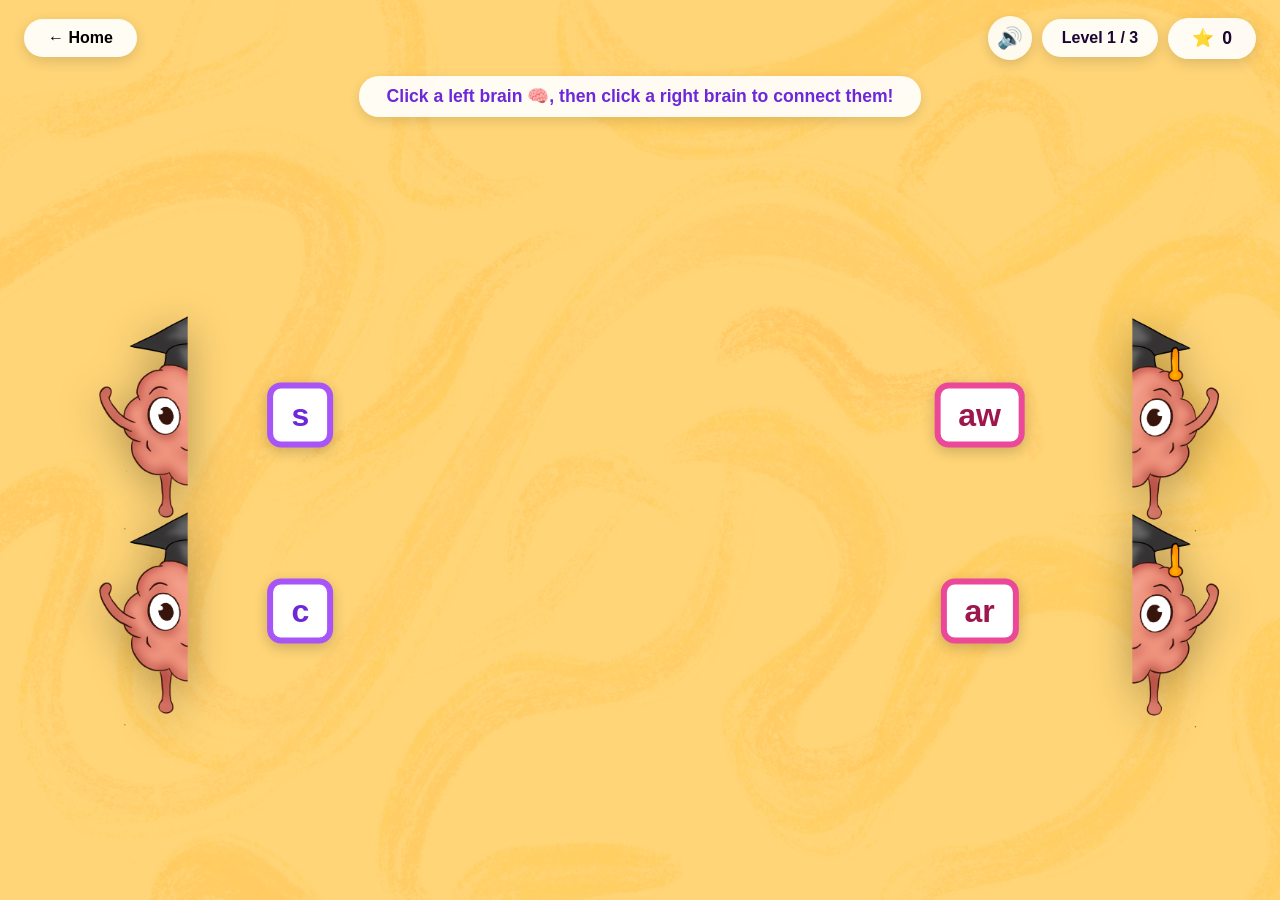
<file: pressure_cooker/brain.html>
<!DOCTYPE html>
<html lang="en">

<head>
    <meta charset="UTF-8" />
    <meta name="viewport" content="width=device-width, initial-scale=1.0" />
    <title>Brainy – Connect the Brains!</title>
    <link rel="stylesheet" href="https://fonts.cdnfonts.com/css/open-dyslexic" />
    <link rel="stylesheet" href="style.css" />
</head>

<body>

    <!-- ======================== GAME 3 – CONNECT THE BRAIN ======================== -->
    <section id="screen-brain" class="screen">
        <div class="bg-cover" id="brain-bg"></div>

        <div class="game-header">
            <button class="pill-btn" onclick="window.location.href='index.html'">← Home</button>
            <div style="display:flex;gap:10px;align-items:center;">
                <button class="audio-btn" onclick="speakBrainInstruction()" title="Read aloud">🔊</button>
                <div class="level-badge">Level <span id="brain-level">1</span> / 3</div>
                <div class="score-badge">⭐ <span id="brain-score">0</span></div>
            </div>
        </div>

        <div id="brain-instructions">
            <span>Click a left brain 🧠, then click a right brain to connect them!</span>
        </div>

        <div id="brain-game-area">
            <svg id="brain-svg"></svg>
            <div id="completed-words"></div>
            <div class="brain-column" id="left-column"></div>
            <div class="brain-column" id="right-column"></div>
        </div>
    </section>

    <!-- ========================= SHARED MODAL ========================== -->
    <div class="modal-overlay" id="modal">
        <div class="modal-box">
            <div class="modal-emoji" id="modal-emoji">🎉</div>
            <h2 class="modal-title" id="modal-title">Amazing!</h2>
            <p class="modal-sub" id="modal-sub"></p>
            <p class="modal-score" id="modal-score"></p>
            <div class="modal-actions">
                <button class="modal-btn green" id="modal-play-again" onclick="modalPlayAgain()">Play Again</button>
                <button class="modal-btn purple" onclick="closeModal(); window.location.href='index.html'">🏠
                    Home</button>
            </div>
        </div>
    </div>

    <!-- Level complete toast (brain game only) -->
    <div id="level-toast">🎉 Level Complete!</div>

    <script src="shared.js"></script>
    <script src="brain.js"></script>

</body>

</html>
</file>
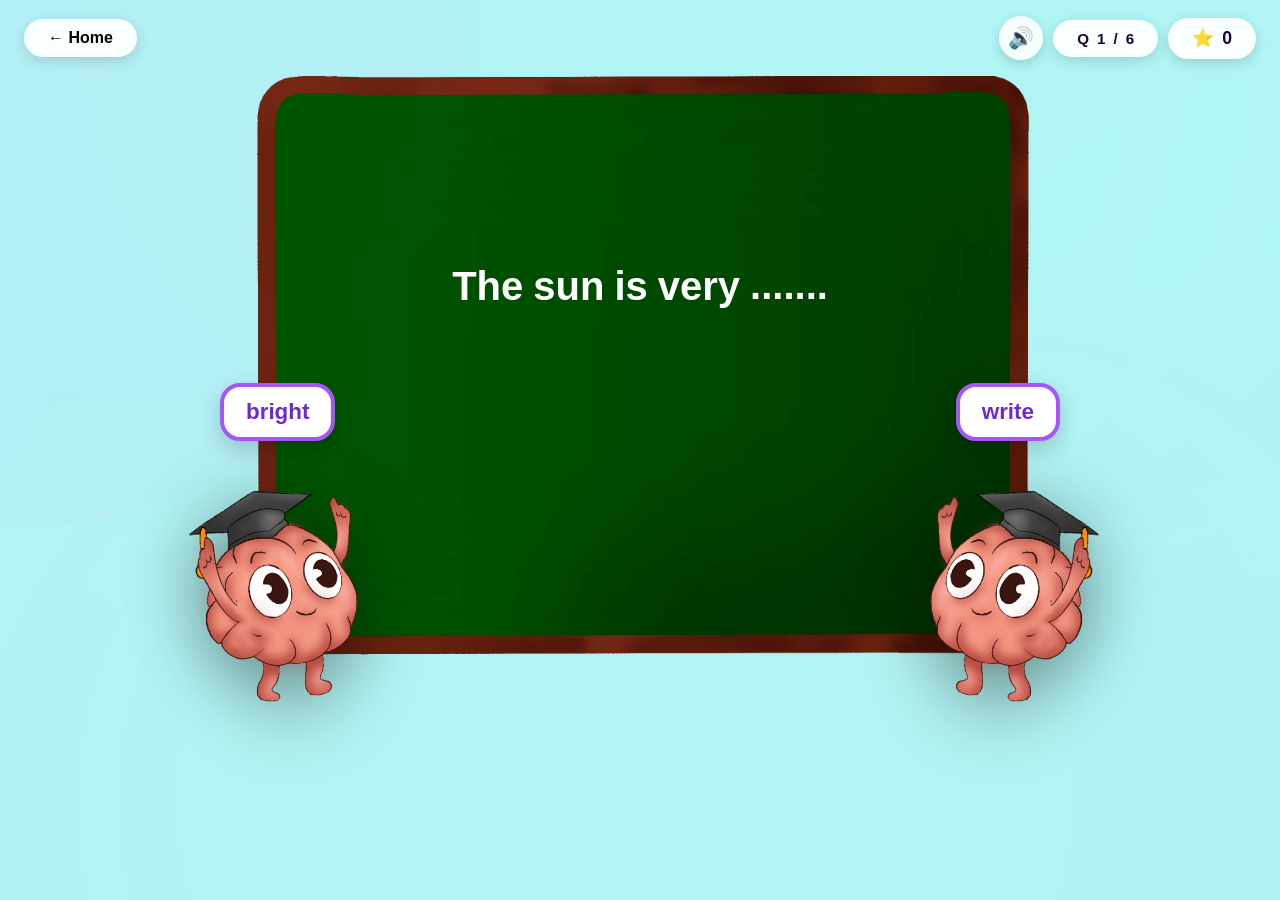
<file: pressure_cooker/sentence.html>
<!DOCTYPE html>
<html lang="en">

<head>
    <meta charset="UTF-8" />
    <meta name="viewport" content="width=device-width, initial-scale=1.0" />
    <title>Brainy – Build Sentences!</title>
    <link rel="stylesheet" href="https://fonts.cdnfonts.com/css/open-dyslexic" />
    <link rel="stylesheet" href="style.css" />
</head>

<body>

    <!-- ======================== GAME 2 – SENTENCE BUILDER ======================== -->
    <section id="screen-sentence" class="screen">

        <div class="game-header">
            <button class="pill-btn" onclick="window.location.href='index.html'">← Home</button>
            <div style="display:flex;gap:10px;align-items:center;">
                <button class="audio-btn" onclick="speakSentence()" title="Read aloud">🔊</button>
                <div class="score-badge" style="font-size:.95rem;">Q <span id="sent-qnum">1</span> / <span
                        id="sent-qtotal">6</span></div>
                <div class="score-badge">⭐ <span id="sent-score">0</span></div>
            </div>
        </div>

        <div id="sentence-main">
            <div class="blackboard-wrap">
                <img src="assets/table.png" alt="Blackboard frame" />
                <div class="blackboard-inner">
                    <div class="sentence-text" id="sent-text"></div>
                </div>
                <!-- Brain images that visually cover the board (left & right) -->
                <div class="brain-overlay" id="brain-overlay">
                    <!-- choice-row will be populated by JS with two choices (one above each brain) -->
                    <div class="choice-row" id="choice-row"></div>
                </div>
            </div>

            <div class="sentence-feedback" id="sent-feedback"></div>
        </div>
    </section>

    <!-- ========================= SHARED MODAL ========================== -->
    <div class="modal-overlay" id="modal">
        <div class="modal-box">
            <div class="modal-emoji" id="modal-emoji">🎉</div>
            <h2 class="modal-title" id="modal-title">Amazing!</h2>
            <p class="modal-sub" id="modal-sub"></p>
            <p class="modal-score" id="modal-score"></p>
            <div class="modal-actions">
                <button class="modal-btn green" id="modal-play-again" onclick="modalPlayAgain()">Play Again</button>
                <button class="modal-btn purple" onclick="closeModal(); window.location.href='index.html'">🏠
                    Home</button>
            </div>
        </div>
    </div>

    <script src="shared.js"></script>
    <script src="sentence.js"></script>

</body>

</html>
</file>
<file: pressure_cooker/style.css>
@import url('https://fonts.cdnfonts.com/css/open-dyslexic');

/* Apply OpenDyslexic globally */
* {
    font-family: 'Open-Dyslexic', sans-serif;
}

/* ====== RESET & BASE ====== */
*,
*::before,
*::after {
    box-sizing: border-box;
    margin: 0;
    padding: 0;
}

html,
body {
    height: 100%;
    overflow: hidden;
}

body {
    font-family: 'Open-Dyslexic', sans-serif;
    background: #1a0533;
    color: #1a0533;
}

/* ====== SCREENS ====== */
.screen {
    display: flex;
    flex-direction: column;
    position: fixed;
    inset: 0;
    overflow: hidden;
}

/* ====== BG HELPERS ====== */
.bg-cover {
    position: absolute;
    inset: 0;
    background-size: cover;
    background-position: center;
    background-repeat: no-repeat;
}

/* ====== ANIMATIONS ====== */
@keyframes floatY {

    0%,
    100% {
        transform: translateY(0);
    }

    50% {
        transform: translateY(-14px);
    }
}

@keyframes floatX {

    0%,
    100% {
        transform: translateX(0);
    }

    50% {
        transform: translateX(12px);
    }
}

@keyframes popIn {
    0% {
        transform: scale(0) rotate(-20deg);
        opacity: 0;
    }

    70% {
        transform: scale(1.12) rotate(4deg);
    }

    100% {
        transform: scale(1) rotate(0deg);
        opacity: 1;
    }
}

@keyframes fadeSlideDown {
    from {
        opacity: 0;
        transform: translateY(-40px);
    }

    to {
        opacity: 1;
        transform: translateY(0);
    }
}

@keyframes fadeSlideUp {
    from {
        opacity: 0;
        transform: translateY(40px);
    }

    to {
        opacity: 1;
        transform: translateY(0);
    }
}

@keyframes fadeIn {
    from {
        opacity: 0;
    }

    to {
        opacity: 1;
    }
}

@keyframes shake {

    0%,
    100% {
        transform: translateX(0);
    }

    20% {
        transform: translateX(-10px);
    }

    40% {
        transform: translateX(10px);
    }

    60% {
        transform: translateX(-8px);
    }

    80% {
        transform: translateX(8px);
    }
}

@keyframes confettiFall {
    0% {
        transform: translateY(-20px) rotate(0);
        opacity: 1;
    }

    100% {
        transform: translateY(120vh) rotate(720deg);
        opacity: 0;
    }
}

@keyframes bobBubble {

    0%,
    100% {
        transform: translateY(0) scale(1);
    }

    50% {
        transform: translateY(-18px) scale(1.04);
    }
}

@keyframes pulse {

    0%,
    100% {
        box-shadow: 0 0 0 0 rgba(147, 51, 234, 0.5);
    }

    50% {
        box-shadow: 0 0 0 16px rgba(147, 51, 234, 0);
    }
}

/* ====== SHARED NAV HEADER ====== */
.game-header {
    position: relative;
    z-index: 20;
    display: flex;
    align-items: center;
    justify-content: space-between;
    padding: 16px 24px;
    flex-shrink: 0;
}

.pill-btn {
    background: rgba(255, 255, 255, 0.92);
    border: none;
    border-radius: 999px;
    padding: 10px 24px;
    font-family: inherit;
    font-size: 1rem;
    font-weight: 700;
    cursor: pointer;
    box-shadow: 0 4px 14px rgba(0, 0, 0, 0.14);
    display: flex;
    align-items: center;
    gap: 8px;
    transition: transform .15s, box-shadow .15s;
}

.pill-btn:hover {
    transform: scale(1.06);
    box-shadow: 0 6px 20px rgba(0, 0, 0, 0.18);
}

.score-badge {
    background: rgba(255, 255, 255, 0.92);
    border-radius: 999px;
    padding: 10px 24px;
    font-weight: 700;
    font-size: 1.1rem;
    box-shadow: 0 4px 14px rgba(0, 0, 0, 0.14);
    display: flex;
    align-items: center;
    gap: 8px;
}

/* ══════════════════════════════════════════════
   MENU / HOME SCREEN
══════════════════════════════════════════════ */
#screen-home {
    align-items: center;
    justify-content: center;
}

#home-bg {
    background-image: url('assets/startpage.png');
}

.home-content {
    position: relative;
    z-index: 10;
    display: flex;
    flex-direction: column;
    align-items: flex-start;
    justify-content: center;
    padding: 24px 5% 24px 6%;
    width: 100%;
    height: 100%;
    animation: fadeIn .8s ease both;
}

/* ---- BRAINY title ---- */
.home-title-text {
    font-size: clamp(3.5rem, 10vw, 7rem);
    font-weight: 900;
    color: #9b4d6e;
    text-transform: uppercase;
    letter-spacing: 0.06em;
    margin-bottom: clamp(16px, 3vh, 36px);
    animation: fadeSlideDown .8s ease both;
    align-self: flex-end;
    line-height: 1;
    position: relative;
    z-index: 1;
    padding: 20px 50px;
}

.home-title-text::before {
    content: '';
    position: absolute;
    inset: -20px -40px;
    background: radial-gradient(ellipse at center, rgba(255, 210, 220, 0.85) 60%, rgba(255, 210, 220, 0.5) 90%, transparent 95%);
    border-radius: 50%;
    z-index: -1;
    filter: blur(10px);
}

/* Individual letter styling */
.title-letter {
    display: inline-block;
    transition: transform .2s cubic-bezier(.34, 1.56, .64, 1);
    cursor: default;
}

.title-letter:hover {
    transform: scale(1.35);
}

/* Wave pop animation on load */
@keyframes wavePop {
    0% {
        transform: scale(1);
    }

    50% {
        transform: scale(1.4);
    }

    100% {
        transform: scale(1);
    }
}

.wave-pop {
    animation: wavePop .35s cubic-bezier(.34, 1.56, .64, 1);
}

/* ---- Button + Mascot row ---- */
.home-layout {
    display: flex;
    align-items: flex-end;
    justify-content: space-between;
    width: 100%;
    flex: 1;
    gap: 20px;
}

/* ---- Game card buttons ---- */
.home-buttons {
    display: flex;
    flex-direction: column;
    gap: clamp(16px, 2.5vh, 28px);
    max-width: 960px;
    animation: fadeSlideUp .7s .3s ease both;
}

.game-card {
    display: flex;
    align-items: center;
    gap: 20px;
    padding: 32px 85px;
    border-radius: 22px;
    border: 5px solid rgba(255, 255, 255, 0.55);
    text-decoration: none;
    cursor: pointer;
    width: 100%;
    box-shadow:
        0 6px 24px rgba(0, 0, 0, 0.18),
        inset 0 1px 0 rgba(255, 255, 255, 0.3);
    transition: transform .22s cubic-bezier(.34, 1.56, .64, 1),
        box-shadow .22s ease;
    user-select: none;
    -webkit-tap-highlight-color: transparent;
    min-width: 373px;
}

.card-icon {
    font-size: clamp(2.4rem, 5vw, 3.6rem);
    flex-shrink: 0;
    filter: drop-shadow(0 2px 4px rgba(0, 0, 0, 0.2));
}

.card-label {
    font-family: inherit;
    font-size: clamp(1.8rem, 4vw, 2.6rem);
    font-weight: 900;
    color: #fff;
    line-height: 1.15;
    letter-spacing: 0.04em;
    text-shadow: 0 2px 4px rgba(0, 0, 0, 0.2);
}

/* Blue card — Memory Match */
.card-blue {
    background: linear-gradient(135deg, #5efff7, #1ddfd5);
    border-color: rgba(30, 80, 140, 0.5);
}

/* Orange card — Puzzle Quest */
.card-orange {
    background: linear-gradient(135deg, #f5b642, #e89620);
    border-color: rgba(160, 90, 0, 0.4);
}

/* Green card — Quiz Master */
.card-green {
    background: linear-gradient(135deg, #801b6f, #6b105c);
    border-color: rgba(84, 0, 80, 0.4);
}

/* Hover / active states */
.game-card:hover {
    box-shadow:
        0 10px 36px rgba(0, 0, 0, 0.26),
        inset 0 1px 0 rgba(255, 255, 255, 0.4);
}

.game-card:active {
    transition-duration: .08s;
}

/* ---- Mascot ---- */
.home-mascot {
    flex-shrink: 0;
    display: flex;
    align-items: flex-end;
    justify-content: center;
    animation: fadeIn 1s .4s ease both;
}

.home-mascot img {
    width: clamp(160px, 28vw, 340px);
    height: auto;
    object-fit: contain;
    filter: drop-shadow(0 12px 28px rgba(0, 0, 0, 0.25));
    cursor: pointer;
    transition: transform .3s cubic-bezier(.34, 1.56, .64, 1);
}

.home-mascot img:hover {
    transform: scale(1.06) rotate(3deg);
}

/* Mascot wave animation */
@keyframes mascotWave {

    0%,
    100% {
        transform: rotate(0deg);
    }

    25% {
        transform: rotate(-8deg);
    }

    50% {
        transform: rotate(8deg);
    }

    75% {
        transform: rotate(-5deg);
    }
}

.mascot-wave {
    animation: mascotWave .6s ease !important;
}

/* ══════════════════════════════════════════════
   GAME 1 – ANAGRAM SWIPE
══════════════════════════════════════════════ */
#screen-bubble {
    background: #0f172a;
}

#bubble-bg {
    background-image: url('assets/Brain-big\ BUBLES\ 02.png');
}

/* Main game layout */
#bubble-game {
    position: relative;
    z-index: 20;
    display: flex;
    flex-direction: column;
    align-items: center;
    justify-content: center;
    flex: 1;
    padding: 8px 24px 20px;
    gap: 16px;
    overflow: hidden;
}

/* Word blank rows */
#bubble-words {
    position: absolute;
    top: 0;
    left: 0;
    right: 0;
    display: flex;
    gap: 32px;
    align-items: flex-start;
    justify-content: center;
    flex-wrap: wrap;
    padding: 8px 24px;
}

.word-row {
    display: flex;
    flex-direction: column;
    align-items: center;
    gap: 6px;
}

.word-row-label {
    font-size: 0.8rem;
    font-weight: 700;
    color: rgb(255, 255, 255);
    text-transform: uppercase;
    letter-spacing: 0.12em;
}

.word-slots {
    display: flex;
    gap: 10px;
}

.word-slot {
    width: 62px;
    height: 72px;
    display: flex;
    align-items: flex-end;
    justify-content: center;
    padding-bottom: 8px;
    /* bold dash at the bottom */
    border-bottom: 7px solid rgba(255, 255, 255, 0.75);
    font-size: 2.2rem;
    font-weight: 900;
    color: transparent;
    transition: color 0.25s, border-color 0.25s;
}

.word-slot.filled {
    border-bottom-color: #4ade80;
    color: #ffffff;
    text-shadow: 0 0 20px rgba(74, 222, 128, 0.8);
}

/* Letter tiles area */
#bubble-tiles-area {
    position: relative;
    width: 380px;
    height: 380px;
    flex-shrink: 0;
    touch-action: none;
}

#bubble-svg {
    position: absolute;
    inset: 0;
    width: 100%;
    height: 100%;
    pointer-events: none;
    z-index: 5;
    overflow: visible;
}

.letter-tile {
    position: absolute;
    width: 96px;
    height: 96px;
    border-radius: 50%;
    background: radial-gradient(circle at 35% 35%,
            rgba(255, 255, 255, 0.92),
            rgba(147, 210, 255, 0.65) 40%,
            rgba(59, 130, 246, 0.55));
    border: 3px solid rgba(255, 255, 255, 0.7);
    display: flex;
    align-items: center;
    justify-content: center;
    font-size: 2.5rem;
    font-weight: 900;
    color: #1e3a8a;
    cursor: pointer;
    /* center the tile on its coordinate */
    transform: translate(-50%, -50%);
    box-shadow: 0 10px 34px rgba(0, 80, 200, 0.28),
        inset 0 -5px 10px rgba(0, 0, 0, 0.08);
    touch-action: none;
    user-select: none;
    transition: transform 0.12s, background 0.15s, box-shadow 0.15s;
    z-index: 10;
}

.letter-tile::before {
    content: '';
    position: absolute;
    top: 10px;
    left: 13px;
    width: 28px;
    height: 28px;
    border-radius: 50%;
    background: rgba(255, 255, 255, 0.75);
    filter: blur(3px);
    pointer-events: none;
}

.letter-tile.selected {
    background: radial-gradient(circle at 35% 35%,
            rgba(255, 255, 255, 0.97),
            rgba(197, 139, 255, 0.75) 40%,
            rgba(147, 51, 234, 0.65));
    border-color: rgba(167, 139, 250, 0.95);
    transform: translate(-50%, -50%) scale(1.18);
    box-shadow: 0 10px 34px rgba(147, 51, 234, 0.5),
        inset 0 -5px 10px rgba(0, 0, 0, 0.08);
    color: #4c1d95;
}

/* Bubble pop animation */
@keyframes bubblePop {
    0% {
        transform: translate(-50%, -50%) scale(1);
        opacity: 1;
    }

    30% {
        transform: translate(-50%, -50%) scale(1.5);
        opacity: 0.8;
    }

    60% {
        transform: translate(-50%, -50%) scale(1.8);
        opacity: 0.3;
    }

    100% {
        transform: translate(-50%, -50%) scale(2);
        opacity: 0;
    }
}

.letter-tile.popping {
    animation: bubblePop .35s ease-out forwards;
    pointer-events: none;
}

/* Pop burst ring effect */
.pop-burst {
    position: absolute;
    width: 96px;
    height: 96px;
    border-radius: 50%;
    border: 4px solid rgba(147, 210, 255, 0.7);
    transform: translate(-50%, -50%) scale(0.5);
    animation: popBurstRing .45s ease-out forwards;
    pointer-events: none;
    z-index: 9;
}

@keyframes popBurstRing {
    0% {
        transform: translate(-50%, -50%) scale(0.8);
        opacity: 1;
        border-width: 4px;
    }

    100% {
        transform: translate(-50%, -50%) scale(2.5);
        opacity: 0;
        border-width: 1px;
    }
}

#bubble-feedback {
    font-size: 1.3rem;
    font-weight: 700;
    min-height: 36px;
    text-align: center;
    text-shadow: 0 2px 8px rgba(0, 0, 0, 0.5);
    animation: fadeSlideUp 0.3s ease both;
}

/* ══════════════════════════════════════════════
   GAME 2 – SENTENCE BUILDER
══════════════════════════════════════════════ */
#screen-sentence {
    background: url('assets/Build\ sentence\ background\ .png') no-repeat center/cover;
}

/* Main container for the blackboard, word choices, and feedback */
#sentence-main {
    position: relative;
    z-index: 10;
    display: flex;
    flex-direction: column;
    align-items: center;
    flex: 1;
    /* restore original behavior: hide overflow so layout doesn't scroll */
    overflow: hidden;
    padding: 0 16px 16px;
    gap: 12px;
}

/* Blackboard wrapper */
.blackboard-wrap {
    width: 100%;
    max-width: 1000px;
    /* increased so the table image appears larger */
    position: relative;
    flex-shrink: 0;
    margin-top: -90px;
}

.blackboard-wrap img {
    width: 100%;
    height: auto;
    display: block;
}

/* Brighten the table image so it appears lighter on dark page backgrounds */
.blackboard-wrap img {
    /* make the table image much brighter so it doesn't appear dark on the page */
    filter: brightness(1.6) contrast(1.05) saturate(1.08);
}

/* Content overlay above the blackboard image */
.blackboard-content {
    position: absolute;
    inset: 0;
    display: flex;
    align-items: center;
    justify-content: center;
    padding: 12px;
}

.blackboard-inner {
    /* place the inner content centered on top of the table image and make it lighter */
    position: absolute;
    left: 50%;
    top: 40%;
    /* nudged up so the sentence text sits higher on the table */
    transform: translate(-50%, -50%);

    /* Make inner container invisible so only the sentence text sits on the table image */
    background: transparent;
    backdrop-filter: none;
    border-radius: 0;
    border: none;
    width: 82%;
    min-height: 0;
    display: flex;
    align-items: center;
    justify-content: center;
    padding: 0;
    z-index: 60;
    /* ensure sentence text sits above decorative brains */
}

.sentence-text {
    font-size: clamp(1.6rem, 4vw, 2.5rem);
    font-weight: 700;
    color: #fff;
    display: flex;
    flex-wrap: wrap;
    gap: 10px;
    align-items: center;
    justify-content: center;
    line-height: 1.5;
}

.sentence-blank {
    display: inline;
    min-width: 0;
    height: auto;
    border-bottom: none;
    /* no underline or box */
    text-align: center;
    line-height: normal;
    font-weight: 900;
    transition: color .3s;
}

.sentence-blank.correct {
    color: #4ade80;
}

.sentence-blank.wrong {
    color: #f87171;
    animation: shake .5s ease;
}

/* Brain word choices */
.word-choices {
    display: flex;
    justify-content: center;
    align-items: flex-end;
    gap: clamp(24px, 8vw, 80px);
    flex-shrink: 0;
}

.brain-choice {
    display: flex;
    flex-direction: column;
    align-items: center;
    cursor: pointer;
    transition: transform .2s;
    user-select: none;

    /* Hide original brain-choice area (we now use decorative overlay images) */
    .word-choices {
        display: none !important;
    }
}

.brain-choice:hover {
    transform: scale(1.06) translateY(-8px);
}

.brain-choice:active {
    transform: scale(0.94);
}

.brain-choice img {
    width: clamp(100px, 18vw, 180px);
    height: auto;
    object-fit: contain;
    filter: drop-shadow(0 8px 16px rgba(0, 0, 0, 0.25));
    animation: floatY 2s ease-in-out infinite;
}

/* Overlay that contains the left/right brain images which cover the center board */
.brain-overlay {
    position: absolute;
    inset: 0;
    pointer-events: none;
    /* images decorative by default; buttons will be interactive */
    z-index: 40;
}

/* Choice buttons above the brain images */
.brain-overlay .choice-row {
    position: absolute;
    top: 53%;
    left: 0;
    right: 0;
    display: flex;
    justify-content: space-between;
    padding: 0 8%;
    pointer-events: auto;
    /* allow clicks */
    z-index: 45;
}

.choice-btn {
    background: #fff;
    border-radius: 20px;
    padding: 12px 22px;
    font-weight: 900;
    font-size: clamp(1rem, 2.5vw, 1.4rem);
    color: #6d28d9;
    border: 4px solid #a855f7;
    box-shadow: 0 8px 22px rgba(0, 0, 0, 0.18);
    cursor: pointer;
    user-select: none;
    transition: transform .14s;
}

.choice-btn:hover {
    transform: translateY(-6px) scale(1.03);
}

/* Brain images */
.brain-overlay img.brain-mask {
    position: absolute;
    bottom: 2%;
    width: clamp(48%, 56vw, 820px);
    height: auto;
    object-fit: contain;
    opacity: 1;
    filter: drop-shadow(0 16px 36px rgba(0, 0, 0, 0.45));
    pointer-events: none;
    z-index: 50;
}

.brain-overlay img.brain-mask.left {
    left: 6%;
    transform: translateX(-6%);
}

.brain-overlay img.brain-mask.right {
    right: 6%;
    transform: translateX(6%);
}

.brain-choice:nth-child(2) img {
    animation-delay: .5s;
}

.word-bubble {
    margin-top: 6px;
    background: #fff;
    border-radius: 20px;
    padding: 10px 22px;
    font-size: clamp(1.1rem, 3vw, 1.6rem);
    font-weight: 900;
    box-shadow: 0 6px 20px rgba(0, 0, 0, 0.15);
    border: 4px solid #a855f7;
    color: #6d28d9;
    min-width: 100px;
    text-align: center;
    position: relative;
}

.word-bubble.pink {
    border-color: #ec4899;
    color: #9d174d;
}

.word-bubble::before {
    content: '';
    position: absolute;
    top: -14px;
    left: 50%;
    transform: translateX(-50%);
    border: 7px solid transparent;
    border-bottom-color: #a855f7;
}

.word-bubble.pink::before {
    border-bottom-color: #ec4899;
}

.sentence-feedback {
    display: none;
    /* hide by default so nothing appears under the sentence */
    font-size: 1.4rem;
    font-weight: 700;
    text-align: center;
    min-height: 0;
    animation: fadeSlideUp .3s ease both;
}

.sentence-feedback.correct-fb {
    color: #166534;
}

.sentence-feedback.wrong-fb {
    color: #dc2626;
}

/* ══════════════════════════════════════════════
   game 3 – CONNECT THE BRAIN
══════════════════════════════════════════════ */
#screen-brain {}

#brain-bg {
    background-image: url('assets/Connect-the-word.png');
}

#brain-instructions {
    position: relative;
    z-index: 20;
    text-align: center;
    padding: 0 16px 8px;
    flex-shrink: 0;
}

#brain-instructions span {
    display: inline-block;
    background: rgba(255, 255, 255, 0.92);
    border-radius: 20px;
    padding: 10px 28px;
    font-size: clamp(0.85rem, 2vw, 1.1rem);
    font-weight: 700;
    color: #6d28d9;
    box-shadow: 0 4px 12px rgba(0, 0, 0, 0.12);
}

#brain-game-area {
    position: relative;
    z-index: 10;
    flex: 1;
    display: flex;
    align-items: center;
    justify-content: center;
    gap: clamp(500px, 4vw, 60px);
    padding: 0 clamp(16px, 2vw, 40px);
    overflow: hidden;
}

#completed-words {
    position: absolute;
    top: 40%;
    left: 50%;
    transform: translate(-60%, -50%);
    display: flex;
    flex-direction: column;
    align-items: center;
    gap: 4px;
    z-index: 15;
    pointer-events: none;
}

.completed-word {
    display: flex;
    align-items: center;
    gap: 8px;
    animation: popIn .4s ease both;
}

.completed-word img {
    width: clamp(400px, 10vw, 100px);
    height: auto;
    object-fit: contain;
    filter: drop-shadow(0 4px 8px rgba(0, 0, 0, 0.15));
    flex-shrink: 0;
}

.completed-word-text {
    background: #fff;
    border-radius: 20px;
    padding: 6px 24px;
    font-size: clamp(1.1rem, 3vw, 1.6rem);
    font-weight: 900;
    color: #6d28d9;
    box-shadow: 0 8px 24px rgba(0, 0, 0, 0.15);
    border: 4px solid #a855f7;
    white-space: nowrap;
}

#brain-svg {
    position: absolute;
    inset: 0;
    width: 100%;
    height: 100%;
    pointer-events: none;
    z-index: 30;
}

.brain-column {
    display: flex;
    flex-direction: column;
    gap: clamp(30px, 4vh, 45px);
    z-index: 20;
}

.brain-column.left-column {
    align-items: flex-end;
}

.brain-column.right-column {
    align-items: flex-start;
}

.brain-half {
    position: relative;
    width: clamp(100px, 14vw, 200px);
    height: clamp(100px, 14vw, 160px);
    cursor: pointer;
    transition: transform .2s, opacity .3s;
    animation: fadeIn .4s ease both;
}

.brain-half.left-half {
    animation: fadeSlideUp .4s ease both;
}

.brain-half.right-half {
    animation: fadeSlideUp .4s .1s ease both;
}

.brain-half:hover:not(.connected) {
    transform: scale(1.08);
}

.brain-half.selected {
    border: 4px solid #a855f7;
    border-radius: 12px;
    box-shadow: 0 0 16px rgba(168, 85, 247, 0.4);
}

.brain-half.wrong {
    animation: shake .6s ease;
    border: 4px solid rgba(239, 68, 68, 0.9);
    box-shadow: 0 8px 24px rgba(239, 68, 68, 0.08);
}

.brain-half.connected {
    display: none;
    cursor: default;
}

.brain-half img {
    position: absolute;
    width: clamp(500px, 20vw, 240px);
    height: clamp(500px, 20vw, 240px);
    object-fit: contain;
    filter: drop-shadow(0 8px 20px rgba(0, 0, 0, 0.3));
    display: block;
    pointer-events: none;
    top: var(--img-top, 0%);
    transform: translateY(var(--img-translate-y, -50%));
}

.brain-half.left-half img {
    right: var(--left-img-offset, -5px);
}

.brain-half.right-half img {
    left: var(--right-img-offset, -60px);
}

.brain-half .syllable-label {
    position: absolute;
    top: 50%;
    left: 50%;
    transform: translate(-50%, -50%);
    background: #fff;
    border-radius: 14px;
    padding: 8px 18px;
    font-size: clamp(1.3rem, 3.5vw, 2rem);
    font-weight: 900;
    box-shadow: 0 4px 14px rgba(0, 0, 0, 0.2);
    white-space: nowrap;
    pointer-events: none;
}

.brain-half.left-half .syllable-label {
    border: 6px solid #a855f7;
    color: #6d28d9;
}

.brain-half.right-half .syllable-label {
    border: 6px solid #ec4899;
    color: #9d174d;
}

.cap-icon {
    position: absolute;
    top: -6px;
    font-size: 1.8rem;
    pointer-events: none;
    display: none;
}

.left-half .cap-icon {
    right: -6px;
}

.right-half .cap-icon {
    left: -6px;
}

/* ====== WIN / COMPLETE MODAL ====== */
.modal-overlay {
    display: none;
    position: fixed;
    inset: 0;
    background: rgba(0, 0, 0, 0.5);
    z-index: 100;
    align-items: center;
    justify-content: center;
    animation: fadeIn .25s ease both;
}

.modal-overlay.open {
    display: flex;
}

.modal-box {
    background: #fff;
    border-radius: 28px;
    padding: clamp(28px, 5vw, 56px);
    text-align: center;
    display: flex;
    flex-direction: column;
    gap: 16px;
    box-shadow: 0 24px 60px rgba(0, 0, 0, 0.3);
    max-width: 420px;
    width: 90%;
    animation: popIn .45s ease both;
}

.modal-emoji {
    font-size: 3.5rem;
}

.modal-title {
    font-size: clamp(1.6rem, 5vw, 2.4rem);
    font-weight: 900;
    color: #6d28d9;
}

.modal-sub {
    font-size: 1.2rem;
    color: #374151;
}

.modal-score {
    font-size: 1rem;
    color: #6b7280;
}

.modal-actions {
    display: flex;
    gap: 14px;
    justify-content: center;
    flex-wrap: wrap;
    margin-top: 8px;
}

.modal-btn {
    padding: 14px 28px;
    border-radius: 999px;
    border: none;
    font-family: inherit;
    font-size: 1.05rem;
    font-weight: 900;
    color: #fff;
    cursor: pointer;
    box-shadow: 0 4px 16px rgba(0, 0, 0, 0.2);
    transition: transform .15s;
}

.modal-btn:hover {
    transform: scale(1.07);
}

.modal-btn.green {
    background: linear-gradient(135deg, #4ade80, #22c55e);
}

.modal-btn.purple {
    background: linear-gradient(135deg, #a855f7, #7c3aed);
}

/* ====== CONFETTI ====== */
.confetti-piece {
    position: fixed;
    width: 10px;
    height: 10px;
    border-radius: 2px;
    pointer-events: none;
    z-index: 200;
    animation: confettiFall linear forwards;
}

/* ====== AUDIO BTN ====== */
.audio-btn {
    background: rgba(255, 255, 255, 0.88);
    border: none;
    border-radius: 50%;
    width: 44px;
    height: 44px;
    font-size: 1.3rem;
    cursor: pointer;
    box-shadow: 0 4px 12px rgba(0, 0, 0, 0.15);
    display: flex;
    align-items: center;
    justify-content: center;
    transition: transform .15s;
    flex-shrink: 0;
}

.audio-btn:hover {
    transform: scale(1.12);
}

/* ====== LEVEL BADGE ====== */
.level-badge {
    background: rgba(255, 255, 255, 0.92);
    border-radius: 999px;
    padding: 10px 20px;
    font-weight: 700;
    font-size: 1rem;
    box-shadow: 0 4px 14px rgba(0, 0, 0, 0.14);
}

/* ====== LEVEL COMPLETE TOAST ====== */
#level-toast {
    position: fixed;
    bottom: 40px;
    left: 75%;
    transform: translateX(-50%);
    background: #fff;
    border: 4px solid #4ade80;
    border-radius: 24px;
    padding: 16px 40px;
    font-size: 1.6rem;
    font-weight: 900;
    color: #166534;
    box-shadow: 0 8px 30px rgba(0, 0, 0, 0.2);
    z-index: 90;
    display: none;
    animation: fadeSlideUp .35s ease both;
}

/* ══════════════════════════════════════════════
   SHARED – WIN / COMPLETE MODAL
══════════════════════════════════════════════ */
.modal-overlay {
    display: none;
    position: fixed;
    inset: 0;
    background: rgba(0, 0, 0, 0.5);
    z-index: 100;
    align-items: center;
    justify-content: center;
    animation: fadeIn .25s ease both;
}

.modal-overlay.open {
    display: flex;
}

.modal-box {
    background: #fff;
    border-radius: 28px;
    padding: clamp(28px, 5vw, 56px);
    text-align: center;
    display: flex;
    flex-direction: column;
    gap: 16px;
    box-shadow: 0 24px 60px rgba(0, 0, 0, 0.3);
    max-width: 420px;
    width: 90%;
    animation: popIn .45s ease both;
}

.modal-emoji {
    font-size: 3.5rem;
}

.modal-title {
    font-size: clamp(1.6rem, 5vw, 2.4rem);
    font-weight: 900;
    color: #6d28d9;
}

.modal-sub {
    font-size: 1.2rem;
    color: #374151;
}

.modal-score {
    font-size: 1rem;
    color: #6b7280;
}

.modal-actions {
    display: flex;
    gap: 14px;
    justify-content: center;
    flex-wrap: wrap;
    margin-top: 8px;
}

.modal-btn {
    padding: 14px 28px;
    border-radius: 999px;
    border: none;
    font-family: inherit;
    font-size: 1.05rem;
    font-weight: 900;
    color: #fff;
    cursor: pointer;
    box-shadow: 0 4px 16px rgba(0, 0, 0, 0.2);
    transition: transform .15s;
}

.modal-btn:hover {
    transform: scale(1.07);
}

.modal-btn.green {
    background: linear-gradient(135deg, #4ade80, #22c55e);
}

.modal-btn.purple {
    background: linear-gradient(135deg, #a855f7, #7c3aed);
}

/* ══════════════════════════════════════════════
   SHARED – CONFETTI
══════════════════════════════════════════════ */
.confetti-piece {
    position: fixed;
    width: 10px;
    height: 10px;
    border-radius: 2px;
    pointer-events: none;
    z-index: 200;
    animation: confettiFall linear forwards;
}

/* ══════════════════════════════════════════════
   SHARED – AUDIO BUTTON
══════════════════════════════════════════════ */
.audio-btn {
    background: rgba(255, 255, 255, 0.88);
    border: none;
    border-radius: 50%;
    width: 44px;
    height: 44px;
    font-size: 1.3rem;
    cursor: pointer;
    box-shadow: 0 4px 12px rgba(0, 0, 0, 0.15);
    display: flex;
    align-items: center;
    justify-content: center;
    transition: transform .15s;
    flex-shrink: 0;
}

.audio-btn:hover {
    transform: scale(1.12);
}

/* ══════════════════════════════════════════════
   SHARED – LEVEL BADGE & TOAST
══════════════════════════════════════════════ */
.level-badge {
    background: rgba(255, 255, 255, 0.92);
    border-radius: 999px;
    padding: 10px 20px;
    font-weight: 700;
    font-size: 1rem;
    box-shadow: 0 4px 14px rgba(0, 0, 0, 0.14);
}

/* -- Level Complete Toast -- */
#level-toast {
    position: fixed;
    bottom: 80px;
    left: 50%;
    transform: translateX(-50%);
    background: #fff;
    border: 4px solid #4ade80;
    border-radius: 24px;
    padding: 16px 40px;
    font-size: 1.6rem;
    font-weight: 900;
    color: #166534;
    box-shadow: 0 8px 30px rgba(0, 0, 0, 0.2);
    z-index: 90;
    display: none;
    animation: fadeSlideUp .35s ease both;
}
</file>
